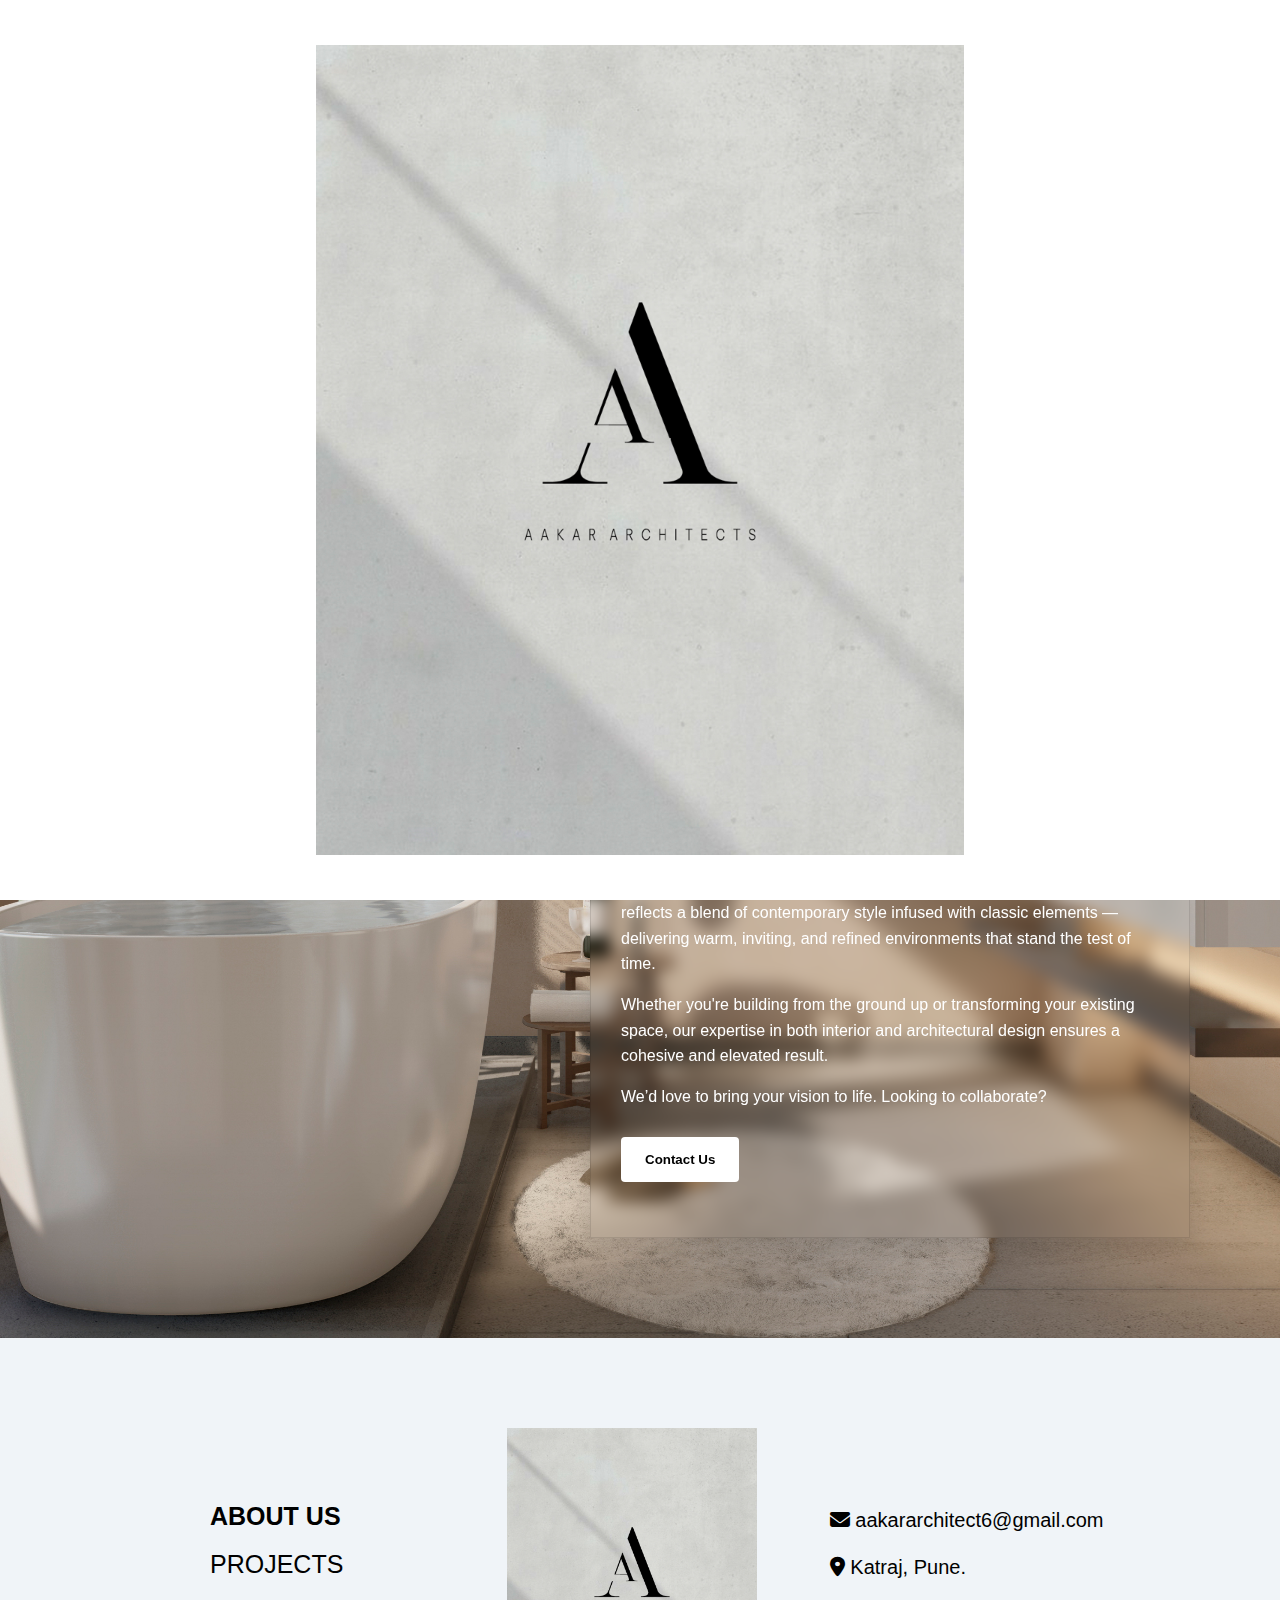
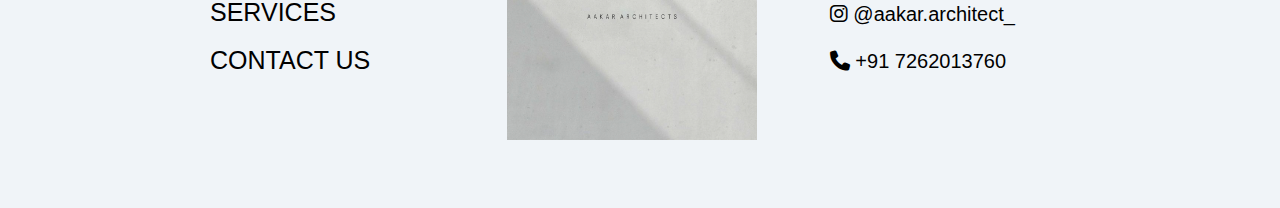
<file: index.html>
<!DOCTYPE html>
<html lang="en">
<head>
  <meta charset="UTF-8" />
  <meta name="viewport" content="width=device-width, initial-scale=1.0"/>
  <title>AAkar Architects</title>
  <link rel="stylesheet" href="css/styles.css" />
  <link rel="stylesheet" href="https://cdnjs.cloudflare.com/ajax/libs/font-awesome/6.4.0/css/all.min.css">
  <link href="https://fonts.googleapis.com/css2?family=Poppins:wght@300;400;500;600&display=swap" rel="stylesheet">
  <link rel="preconnect" href="https://fonts.googleapis.com">
  <link rel="preconnect" href="https://fonts.gstatic.com" crossorigin>
  <link href="https://fonts.googleapis.com/css2?family=Bentham&family=Outfit:wght@100..900&display=swap" rel="stylesheet">
  <style>
    @media (max-width: 768px) {
      /* Stack nav items */
      .nav-container {
        flex-direction: column;
        align-items: center;
        padding: 10px;
        gap: 15px;
      }

      .nav-left, .nav-right {
        flex-direction: column;
        gap: 10px;
        margin: 10px 0;
      }

      .nav-logo img {
        height: 80px;
      }

      .project-gallery {
        grid-template-columns: repeat(auto-fit, minmax(150px, 1fr));
        padding: 10px;
        gap: 15px;
      }

      .project-card img {
        height: 180px;
      }

      .overlay {
        font-size: 0.9rem;
        padding: 6px;
      }

      .modal img {
        width: 90vw;
      }

      footer div {
        flex-direction: column !important;
        text-align: center !important;
        margin-left: 0 !important;
      }

      footer p, footer a {
        font-size: 1rem !important;
      }

      footer img {
        width: 200px;
      }
    }

    /* Splash screen styles */
    #logo-splash {
      position: fixed;
      top: 0;
      left: 0;
      width: 100vw;
      height: 100vh;
      background: white;
      display: flex;
      justify-content: center;
      align-items: center;
      z-index: 9999;
      opacity: 1;
      transition: opacity 1s ease;
    }

    #logo-splash img {
      max-width: 90vw;
      max-height: 90vh;
      object-fit: contain;
    }
  </style>
</head>
<body>

  <!-- Splash logo overlay -->
  <div id="logo-splash">
    <img src="images/aakar-bg.jpg" alt="Logo" />
  </div>

  <header class="main-header">
    <nav class="nav-container">
      <div class="nav-left">
        <a href="index.html">ABOUT US</a>
        <a href="projects.html">PROJECTS</a>
      </div>

      <div class="nav-logo">
        <a href="index.html">
          <img src="images/aakar-bg.jpg" alt="Logo" />
        </a>
      </div>

      <div class="nav-right">
        <a href="services.html">SERVICES</a>
        <a href="contact.html">CONTACT US</a>
      </div>
    </nav>
  </header>

  <div class="hero">
    <div class="overlay">
      <h1>Our Studio</h1>
      <p>Based in Pune...</p>
      <p>We are a passionate team of Architects and Interior Designers dedicated to delivering spaces that seamlessly blend aesthetics with functionality. With a sharp eye for detail and a commitment to quality, we specialize in crafting both interior and architectural solutions tailored to our clients' lifestyles and preferences.</p>
      <p>Our services span the full spectrum of design and execution — from concept to completion. Whether it's a luxury residence, a stylish apartment, a modern office space, or a boutique commercial project, we begin by helping our clients visualize their dream space through 3D renders, material boards, mood concepts, and detailed technical drawings.</p>
      <p>From there, we ensure seamless execution with close supervision, premium material selection, and uncompromising attention to detail. Every project is guided by our belief that great design is a dialogue between our vision and yours — where comfort meets elegance, and every square foot is optimized to its fullest potential.</p>
      <p>We pride ourselves on creating spaces that are uniquely personal yet carry our signature touch of sophistication and timeless design. Our portfolio reflects a blend of contemporary style infused with classic elements — delivering warm, inviting, and refined environments that stand the test of time.</p>
      <p>Whether you're building from the ground up or transforming your existing space, our expertise in both interior and architectural design ensures a cohesive and elevated result.</p>
      <p>We’d love to bring your vision to life. Looking to collaborate?<br><br>
        <button class="contact-button">
          <a href="contact.html">Contact Us</a>
        </button>
      </p>
    </div>
  </div>

  <footer style="background-color: #f0f4f8; padding: 40px 60px;">
    <div style="max-width: 1200px; margin: auto; display: flex; flex-wrap: wrap; justify-content: space-between; align-items: center; text-align: left;">
      
      <!-- Left Column -->
      <div style="flex: 1; min-width: 200px; margin-bottom: 20px; margin-left:150px; padding-right: 110px;">
        <p style="margin: 8px 0; font-weight: bold; color:black; font-size:25px;"><a href="index.html" style="text-decoration: none; color: inherit;">ABOUT US</a></p>
        <p style="margin: 8px 0; color:black; font-size:25px;"><a href="projects.html" style="text-decoration: none; color: inherit;">PROJECTS</a></p>
        <p style="margin: 8px 0; color:black; font-size:25px;"><a href="services.html" style="text-decoration: none; color: inherit;">SERVICES</a></p>
        <p style="margin: 8px 0; color:black; font-size:25px;"><a href="contact.html" style="text-decoration: none; color: inherit;">CONTACT US</a></p>
      </div>

      <!-- Logo -->
      <div style="flex: 1; text-align: center; min-width: 200px; margin-bottom: 20px; margin-right: 123px;">
        <img src="images/aakar-bg.jpg" alt="Logo" style="width: 250px; height: auto;" />
      </div>

      <!-- Right Column -->
      <div style="flex: 1.5; min-width: 250px; color:black; padding-right: 110px;">
        <p style="color:black; font-size:20px;">
          <i class="fas fa-envelope"></i>
          <a href="mailto:aakararchitect6@gmail.com" style="text-decoration: none; color: inherit;"> aakararchitect6@gmail.com</a>
        </p>
        <p style="color:black; font-size:20px;"><i class="fas fa-map-marker-alt"></i> Katraj, Pune.</p>
        <p style="color:black; font-size:20px;">
          <i class="fab fa-instagram"></i>
          <a href="https://www.instagram.com/aakar.architect_/" style="text-decoration: none; color: inherit;"> @aakar.architect_</a>
        </p>
        <p style="color:black; font-size:20px;"><i class="fas fa-phone"></i> +91 7262013760</p>
      </div>
    </div>
  </footer>

  <script>
    const sections = document.querySelectorAll("section");
    window.addEventListener("scroll", () => {
      sections.forEach(sec => {
        if (sec.getBoundingClientRect().top < window.innerHeight - 100) {
          sec.classList.add("visible");
        }
      });
    });

    window.addEventListener("load", () => {
      const splash = document.getElementById("logo-splash");
      if (!splash) return;

      setTimeout(() => {
        splash.style.opacity = "0";
        setTimeout(() => {
          splash.remove();
        }, 1000);
      }, 2000);
    });
  </script>

</body>
</html>
</file>
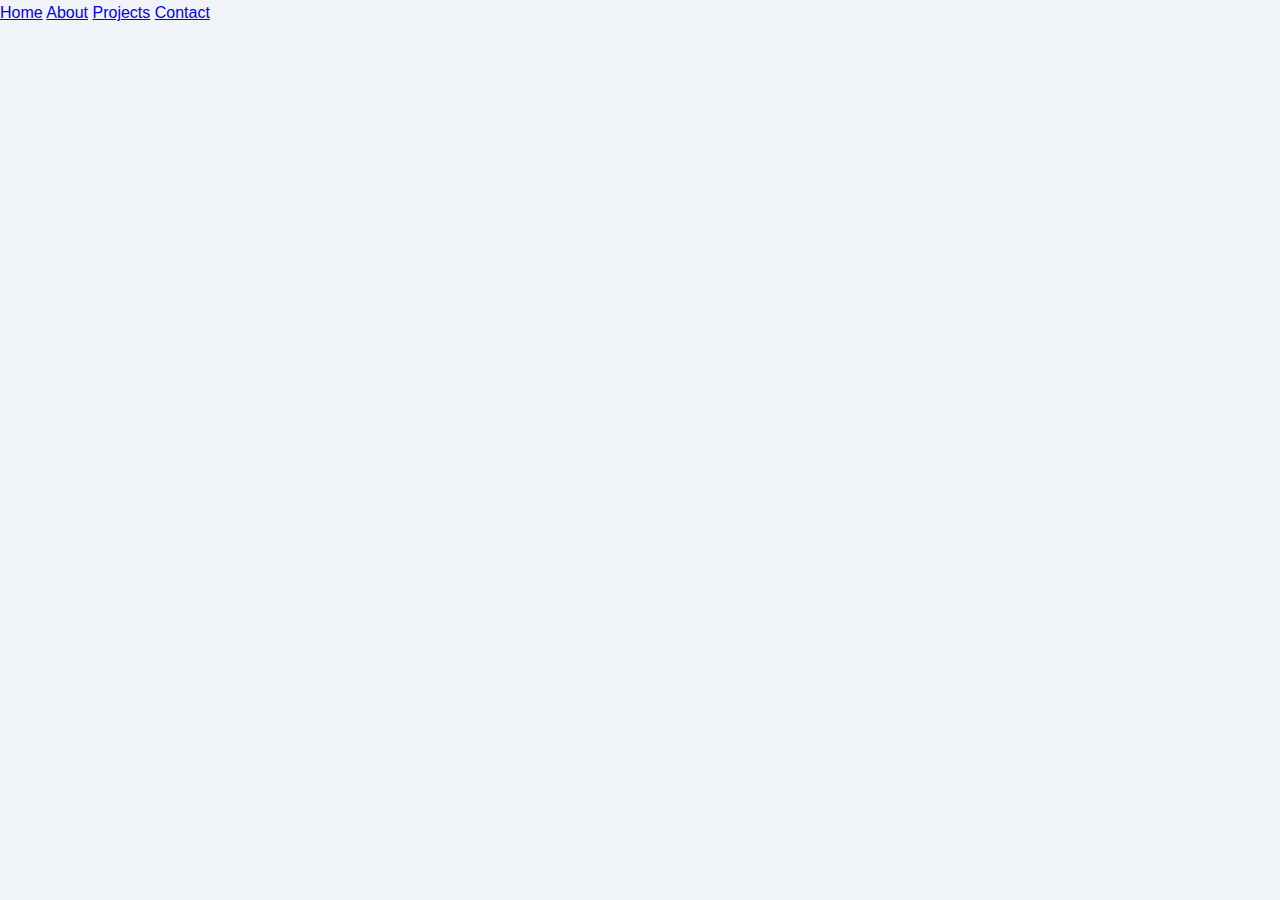
<file: project.html>
<!DOCTYPE html>
<html lang="en">
<head>
  <meta charset="UTF-8" />
  <title>Project Detail</title>
  <link rel="stylesheet" href="css/styles.css" />
</head>
<body>
  <header>
    <nav>
      <a href="index.html">Home</a>
      <a href="about.html">About</a>
      <a href="projects.html">Projects</a>
      <a href="contact.html">Contact</a>
    </nav>
  </header>

  <section class="project-detail">
    <h2 id="project-name"></h2>
    <p id="project-description"></p>
    <div id="project-images" class="project-grid"></div>
  </section>

  <script src="data/project.js"></script>
  <script src="js/project.js"></script>
</body>
</html>
</file>
<file: css/styles.css>
/* RESET & GLOBAL STYLES */
/* RESET & GLOBAL STYLES */
* {
  box-sizing: border-box;
  margin: 0;
  padding: 0;
  font-family: "Gothic A1", sans-serif;
}

.outfit-custom {
   font-family: "Gothic A1", sans-serif;
  font-optical-sizing: auto;
  font-weight: 400;
  font-style: normal;
}
.bentham-regular {
  font-family: "Gothic A1", sans-serif;
  font-weight: 400;
  font-style: normal;
}

body {
  background-color: #f0f4f8;
  color: #333;
  line-height: 1.6;
   font-family: "Gothic A1", sans-serif;
}

/* TYPOGRAPHY */
/* h1, h2, h3, h4 {
  margin-bottom: 10px;
  color: #003366;
} */

p {
  margin-bottom: 15px;
  color: #333;
}

/* HEADER & NAVIGATION */
.main-header {
  background-color: #f0f4f8;
  padding: 20px 0;
  /* box-shadow: 0 2px 8px rgba(0, 0, 0, 0.1); */
}

.nav-container {
  max-width: 1200px;
  margin: 0 auto;
  display: flex;
  justify-content: space-between;
  align-items: center;
  padding: 0 40px;
  flex-wrap: wrap;
}

.nav-left, .nav-right {
  display: flex;
  align-items: center;
  display: flex;
  gap: 50px; /* 👈 Increased spacing between nav items */
}

.nav-left a, .nav-right a {
  color: #000;
  text-decoration: none;
  font-size: 1.1rem;
  transition: color 0.3s ease;
  letter-spacing: 0.5px;
  margin: 0 25px;
  padding-left: 15px;
}

.nav-left a:hover, .nav-right a:hover {
  color: #ffcc00;
}

.nav-logo img {
  height: 120px; /* 👈 Increased logo height */
}

.nav-logo img.enlarged {
  height: 120px; /* bigger size for initial view */
}

/* GENERAL SECTION STYLING */
section {
  max-width: 1200px;
  margin: 0 auto 40px;
  padding: 0 20px;
}

/* HERO SECTION */

.hero {
      background: url('../images//7.jpg') no-repeat center center/cover;
      height: 130vh;
      display: flex;
      align-items: center;
      justify-content: center;
      position: relative;
    }

    .overlay {
      /* background: rgba(255, 255, 255, 0.5); */
      backdrop-filter: blur(8px);
      -webkit-backdrop-filter: blur(8px);
      max-width: 600px;
      padding: 40px 30px;
      border: 1px solid rgba(0, 0, 0, 0.1);
      box-shadow: 0 8px 20px rgba(0, 0, 0, 0.1);
      border: #000 2px solid;
      color: white;
      backdrop-filter: blur(8px);
      -webkit-backdrop-filter: blur(8px);
      max-width: 600px;
      padding: 40px 30px;
      margin-left: 500px; /* 👈 shifts it to the right */
      border: 1px solid rgba(0, 0, 0, 0.1);
      box-shadow: 0 8px 20px rgba(0, 0, 0, 0.1);
    }

    h1 {
      font-size: 32px;
      margin-bottom: 20px;
      letter-spacing: 4px;
      color: #fff;
      text-shadow: 0 0 6px rgba(0, 0, 0, 0.6);
    }

    p {
      font-size: 16px;
      color: white;
      line-height: 1.6;
      margin-bottom: 15px;
    }

.contact-button {
  text-decoration: none;
  padding: 15px 24px;
  margin-top: 2px;
  background-color: white;
  color: black;
  border: none;
  border-radius: 4px;
  font-weight: bold;
  display: inline-block;
  cursor: pointer;
}
.contact-button a {
  text-decoration: none; /* removes underline */
  color: inherit;         /* inherits button text color */
  display: inline-block;
  width: 100%;
  height: 100%;
}


    .contact-button:hover {
      background: #444;
    }


/* PROJECTS SECTION */
.projects-section {
  padding: 50px 20px;
  background-color: #f8f8f8;
  text-align: center;
  /* border-radius: 10px; */
}

.project-grid {
  margin-top: 30px;
  display: grid;
  grid-template-columns: repeat(auto-fit, minmax(250px, 1fr));
  gap: 20px;
}

.project-card {
  border: 2px solid black;
  background-color: #fff;
  border: 1px solid #ccc;
  overflow: hidden;
  box-shadow: 0 4px 0px rgba(0, 0, 0, 0.05);
  transition: transform 0.3s, box-shadow 0.3s;
}

.project-card:hover {
  transform: translateY(-8px);
  box-shadow: 0 6px 20px rgba(0, 0, 0, 0.15);
}

.project-card img {
  width: 100%;
  height: 200px;
  object-fit: cover;
}

.project-card h4 {
  padding: 12px 16px;
  font-size: 1.2rem;
}

/* PROJECT DETAIL PAGE */
.project-detail {
  max-width: 1000px;
  margin: 0 auto;
  padding: 0 20px;
}

.project-detail h2 {
  font-size: 2.2rem;
  margin-bottom: 15px;
}

.project-detail p {
  margin-bottom: 20px;
  font-size: 1.05rem;
}

.project-detail img {
  width: 100%;
  /* border-radius: 10px; */
  margin-bottom: 15px;
  box-shadow: 0 2px 8px rgba(0, 0, 0, 0.1);
}

/* CONTACT INFO */
.contact-info {
  max-width: 800px;
  margin: 0 auto;
  padding: 0 20px;
}

.contact-info p {
  font-size: 1.05rem;
  margin: 10px 0;
}

/* FOOTER */
footer {
  text-align: center;
  padding: 20px 0;
  background: #222;
  color: #fff;
  margin-top: 50px;
  border-radius: 10px;
}

/* RESPONSIVE TWEAKS */
@media (max-width: 600px) {
  /* NAVIGATION */
  .nav-container {
    flex-direction: column;
    padding: 0 20px;
    align-items: flex-start;
    gap: 10px;
  }

  .nav-left, .nav-right {
    flex-direction: column;
    gap: 10px;
    margin-top: 10px;
  }

  .nav-left a, .nav-right a {
    margin: 0;
    padding-left: 0;
    font-size: 1rem;
  }

  .nav-logo img {
    height: 80px;
  }

  /* HERO SECTION */
  .hero {
    height: auto;
    padding: 60px 20px;
    text-align: center;
  }

  .overlay {
    margin: 0 auto;
    padding: 20px;
    max-width: 90%;
    box-shadow: none;
  }

  h1 {
    font-size: 24px;
    letter-spacing: 2px;
  }

  p {
    font-size: 14px;
  }

  /* BUTTON */
  .contact-button {
    padding: 12px 20px;
    font-size: 0.95rem;
  }

  /* PROJECTS */
  .project-grid {
    grid-template-columns: 1fr;
    gap: 15px;
  }

  .project-card img {
    height: 160px;
  }

  .project-card h4 {
    font-size: 1rem;
    padding: 10px;
  }

  /* DETAIL PAGE */
  .project-detail h2 {
    font-size: 1.6rem;
  }

  .project-detail p {
    font-size: 0.95rem;
  }

  /* CONTACT INFO */
  .contact-info p {
    font-size: 0.95rem;
  }

  /* FOOTER */
  footer {
    font-size: 0.9rem;
    padding: 15px 0;
  }
}
</file>
